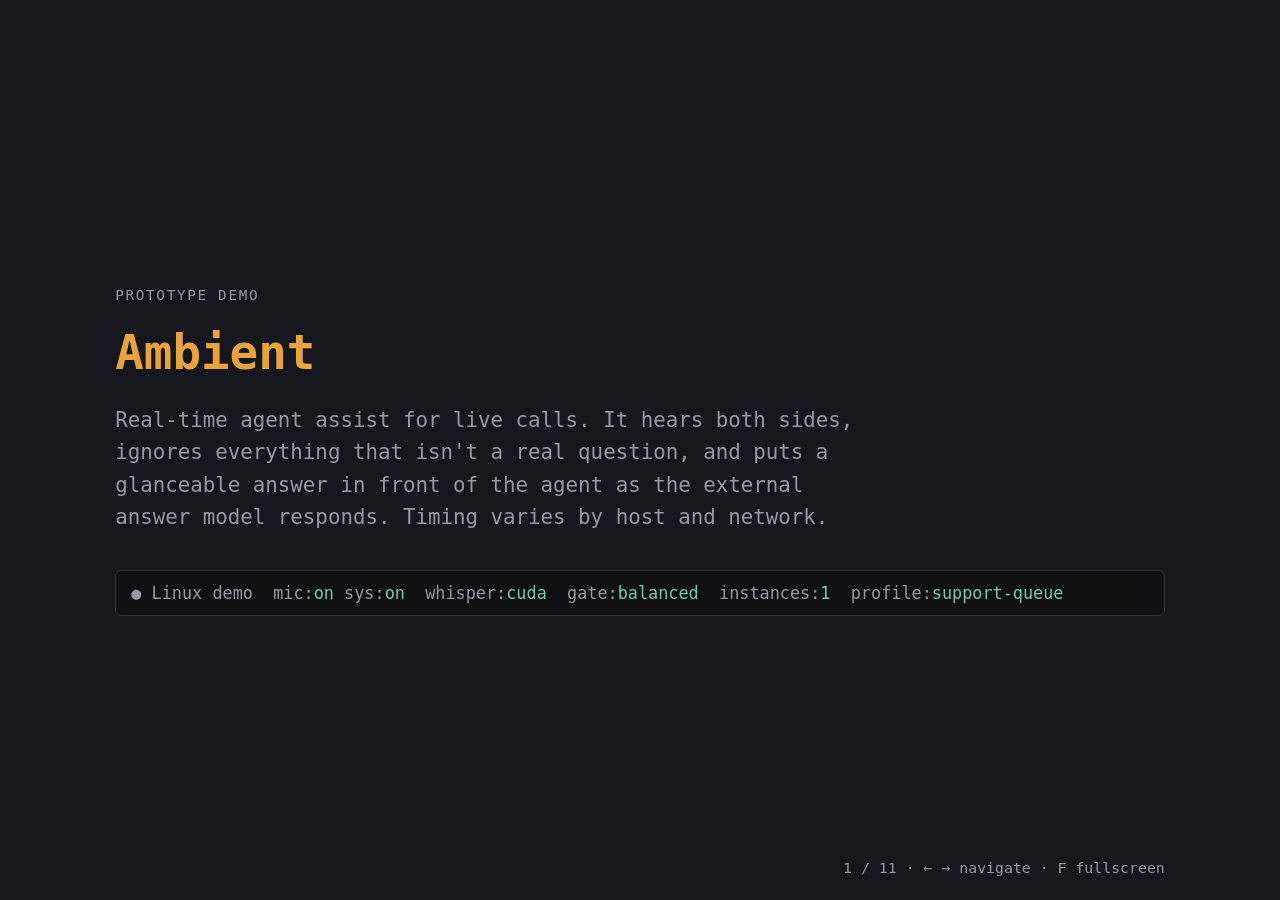
<file: docs/demo/callcenter-deck.html>
<!DOCTYPE html>
<html lang="en">
<head>
<meta charset="utf-8">
<title>Ambient — Call-Center Agent Assist</title>
<meta name="viewport" content="width=device-width, initial-scale=1">
<style>
  :root {
    --bg: #16161d; --panel: #1e1e28; --ink: #e8e6e0; --dim: #9a97a3;
    --accent: #e8a33d; --accent2: #7cc7a5; --line: #34323e;
  }
  * { box-sizing: border-box; margin: 0; padding: 0; }
  html, body { height: 100%; background: var(--bg); color: var(--ink);
    font: 400 clamp(16px, 2.2vh, 22px)/1.55 "Iosevka", "JetBrains Mono", "Cascadia Code", ui-monospace, monospace; }
  .slide { display: none; height: 100vh; padding: 7vh 9vw; flex-direction: column; justify-content: center; }
  .slide.active { display: flex; }
  h1 { font-size: 2.4em; line-height: 1.15; color: var(--accent); font-weight: 600; margin-bottom: .5em; }
  h2 { font-size: 1.7em; color: var(--accent); font-weight: 600; margin-bottom: .9em; }
  h3 { color: var(--accent2); margin: 1.1em 0 .35em; font-size: 1.05em; }
  p  { margin-bottom: .8em; max-width: 62ch; }
  .sub { color: var(--dim); font-size: 1.05em; max-width: 60ch; }
  ul { list-style: none; max-width: 68ch; }
  li { padding: .34em 0 .34em 1.6em; position: relative; }
  li::before { content: "•"; color: var(--accent); position: absolute; left: .4em; }
  li b { color: var(--accent2); font-weight: 600; }
  .card { background: var(--panel); border: 1px solid var(--accent); border-radius: 6px;
    padding: 1em 1.3em; margin: 1em 0; max-width: 62ch; }
  .card .q { color: var(--accent); font-weight: 600; }
  .card .a { margin-top: .5em; }
  .card ul { margin-top: .5em; } .card li { padding: .12em 0 .12em 1.4em; }
  .dim { color: var(--dim); }
  table { border-collapse: collapse; margin-top: .8em; }
  td, th { padding: .38em 1.4em .38em 0; text-align: left; border-bottom: 1px solid var(--line); }
  th { color: var(--dim); font-weight: 400; }
  td:last-child { color: var(--accent2); }
  .flow { display: flex; gap: .6em; align-items: center; flex-wrap: wrap; margin: 1.2em 0; }
  .flow span { background: var(--panel); border: 1px solid var(--line); border-radius: 6px; padding: .5em .9em; white-space: nowrap; }
  .flow em { color: var(--accent); font-style: normal; }
  .foot { position: fixed; bottom: 2.2vh; right: 9vw; color: var(--dim); font-size: .75em; }
  .tag { color: var(--dim); letter-spacing: .12em; text-transform: uppercase; font-size: .72em; margin-bottom: 1.4em; }
  .statusbar { background: #100f14; border: 1px solid var(--line); border-radius: 6px;
    padding: .55em .9em; font-size: .85em; color: var(--dim); margin-top: 1.2em; white-space: nowrap; overflow: hidden; }
  .statusbar b { color: var(--accent2); font-weight: 400; }
  kbd { background: var(--panel); border: 1px solid var(--line); border-radius: 4px; padding: .05em .45em; font-size: .9em; }
</style>
</head>
<body>

<section class="slide active">
  <div class="tag">prototype demo</div>
  <h1>Ambient</h1>
  <p class="sub">Real-time agent assist for live calls. It hears both sides, ignores
  everything that isn't a real question, and puts a glanceable answer in front of
  the agent as the external answer model responds. Timing varies by host and network.</p>
  <div class="statusbar">● Linux demo&nbsp;&nbsp;mic:<b>on</b> sys:<b>on</b>&nbsp;&nbsp;whisper:<b>cuda</b>&nbsp;&nbsp;gate:<b>balanced</b>&nbsp;&nbsp;instances:<b>1</b>&nbsp;&nbsp;profile:<b>support-queue</b></div>
</section>

<section class="slide">
  <h2>The problem</h2>
  <ul>
    <li>Agents put customers <b>on hold to search the knowledge base</b> — the single biggest dead-air driver.</li>
    <li>New agents take <b>months to ramp</b>; product knowledge lives in a few veterans' heads.</li>
    <li>Existing "agent assist" tools transcribe everything and suggest constantly — <b>a firehose the agent learns to ignore</b>.</li>
  </ul>
  <p class="dim" style="margin-top:1.4em">The scarce resource isn't answers. It's the agent's attention, mid-sentence.</p>
</section>

<section class="slide">
  <h2>What it does</h2>
  <div class="flow">
    <span>customer + agent audio</span> →
    <span>local transcription <em>host-dependent</em></span> →
    <span>question gate <em>filters noise</em></span> →
    <span>answer card <em>streams from Claude</em></span> →
    <span>optional audit <em>revises if wrong</em></span>
  </div>
  <ul>
    <li><b>Passive.</b> It never prompts, never interrupts, never needs a click during a call.</li>
    <li><b>Selective.</b> Statements, small talk and rhetoric produce nothing. Only real questions become cards.</li>
    <li><b>Defined boundary.</b> Raw audio/STT/primary gating are local; transcript context goes to Claude for answers and recovery.</li>
  </ul>
</section>

<section class="slide">
  <h2>Hears both sides — no telephony integration</h2>
  <ul>
    <li>The customer is <b>whatever the configured capture input receives</b>: PipeWire monitors, WASAPI loopback, or a virtual CoreAudio input such as BlackHole.</li>
    <li>The agent is the microphone. The validated Linux host adds <b>noise suppression and auto-gain</b>; that processing is not a macOS claim.</li>
    <li>Every output endpoint is watched at once; the one carrying speech <b>wins automatically</b> when the call moves between headset and speakers.</li>
    <li>A channel that goes deaf shows <b>SILENT ⚠</b> instead of pretending to work.</li>
  </ul>
  <p class="dim" style="margin-top:1.2em">Prototype-grade integration cost: zero. It works with the dialer you already have.</p>
</section>

<section class="slide">
  <h2>The question gate is the product</h2>
  <ul>
    <li>Free heuristics answer explicit interrogatives <b>instantly</b> and drop filler, rhetorical tags ("…right?"), and talk aimed at someone else.</li>
    <li>Uncertain speech goes to a <b>local LLM judge</b> (~0.5&thinsp;s on the original RTX host; unmeasured on Mac) that catches indirect asks: <span class="dim">"I was wondering whether my plan covers roaming."</span></li>
    <li>Command-form asks count: <span class="dim">"Talk me through the cancellation policy."</span> Operator-channel commands fast-accept; permissive customer-channel commands require the local semantic judge.</li>
    <li>Per-channel rules: the <b>customer channel is mined freely</b>; the agent's own narration is never mined.</li>
  </ul>
  <table>
    <tr><th>Labelled eval set (balanced mode)</th><td>26 / 26 correct</td></tr>
    <tr><th>False positives</th><td>0 — an unasked answer is treated as the worst failure</td></tr>
  </table>
</section>

<section class="slide">
  <h2>Answers built for glancing</h2>
  <div class="card">
    <div class="q">Q&nbsp; Does the premium plan include international roaming?</div>
    <div class="a">A&nbsp; Yes — Premium includes roaming in 48 countries at no extra charge; data is capped at 5&thinsp;GB per trip.</div>
    <ul>
      <li>48 countries, no add-on needed</li>
      <li>5&thinsp;GB roaming cap per trip</li>
      <li>Cap raise: +$10 → 15&thinsp;GB</li>
    </ul>
  </div>
  <ul>
    <li>First line is <b>sayable verbatim</b>; bullets are keyword prompts, not paragraphs.</li>
    <li>Streams word by word as Claude responds; a live audit observed <b>3.8–21.8&thinsp;s</b> first-pass end to end.</li>
    <li>Follow-ups resolve against earlier answers: <span class="dim">"and the second option?"</span> A scenario stated before the question <b>constrains the answer</b>.</li>
    <li>Pricing/version questions trigger a <b>live lookup</b> instead of trusting model memory.</li>
  </ul>
</section>

<section class="slide">
  <h2>It checks its own work</h2>
  <h3>Answer audit — optional, default off</h3>
  <ul>
    <li>A second pass with a wider context window re-reads each delivered answer.</li>
    <li>Replaces the card (marked <b>revised</b>) only when materially wrong — missed constraint, misheard question, factual error. Correct cards never flicker.</li>
  </ul>
  <h3>Missed-question sweeper — every 25&thinsp;s</h3>
  <ul>
    <li>Judgment-stage rejections get a best-effort second look with wider context.</li>
    <li>A pre-cap audit saw <b>~44–210&thinsp;s</b> recoveries; the current release discards candidates older than <b>60&thinsp;s</b>. Neither number is a delivery SLA, and misses remain possible.</li>
  </ul>
</section>

<section class="slide">
  <h2>Privacy &amp; compliance posture</h2>
  <ul>
    <li><b>Local:</b> raw audio, Whisper transcription, and the primary Ollama gate. Claude receives no raw audio.</li>
    <li><b>External:</b> primary answers receive the accepted turn, recent transcript/history, profile context, and grounding. The default sweep also sends rejected candidates and wider context; optional verification sends more.</li>
    <li><b>Web lookup:</b> when triggered, adds outbound search queries and results.</li>
    <li><b>Session logs:</b> local plaintext, replayable for QA; git-ignore is not encryption or retention control.</li>
    <li><b>Consent:</b> every participant must agree to capture, transcription, logging, and external processing before use.</li>
  </ul>
</section>

<section class="slide">
  <h2>Measured, not promised</h2>
  <table>
    <tr><th>Transcription (warm, GPU)</th><td>~0.2–0.3 s per utterance</td></tr>
    <tr><th>Question gate (LLM stage)</th><td>~0.5–0.6 s</td></tr>
    <tr><th>Controlled answer process</th><td>~3.5–9 s on original host</td></tr>
    <tr><th>Later live first pass</th><td>3.8–21.8 s; 6/12 over 10 s</td></tr>
    <tr><th>Audit correction, when needed</th><td>~8 s behind the card</td></tr>
    <tr><th>Historical recovery, before cap</th><td>~44–210 s in later audit</td></tr>
    <tr><th>Current candidate lifetime</th><td>60 s maximum; not a delivery SLA</td></tr>
    <tr><th>Apple-Silicon macOS</th><td>No real-hardware latency table yet</td></tr>
  </table>
  <p class="dim" style="margin-top:1.2em">RTX-host observations, not SLAs. macOS 14+ on Apple Silicon is a release candidate; Intel/Rosetta is unsupported; one live instance is supported.</p>
</section>

<section class="slide">
  <h2>From prototype to production</h2>
  <ul>
    <li><b>Knowledge:</b> per-queue profiles today → retrieval over the real KB and policy docs.</li>
    <li><b>Workflow:</b> answer cards today → push to CRM/ticket, disposition suggestions, wrap-up summaries from the session log.</li>
    <li><b>Audio:</b> desktop capture today → SIP/CTI taps for hard-phone floors; speaker diarization for speakerphone.</li>
    <li><b>Models:</b> answer endpoint is one config line — point it at the approved deployment.</li>
  </ul>
  <p style="margin-top:1.4em">The core paths are built and measured on the named development host; each release machine and call route still needs acceptance.</p>
</section>

<section class="slide">
  <h1>Live demo</h1>
  <p class="sub">One machine, one launcher script, a real call playing through the speakers.</p>
  <ul style="margin-top:1em">
    <li>Watch the agent talk — <b>nothing happens</b>. The gate is the product.</li>
    <li>Watch the customer ask — <b>the card streams when Claude responds</b>; do not promise a fixed time.</li>
    <li><kbd>a</kbd> force-answer &nbsp; <kbd>p</kbd> pause &nbsp; <kbd>x</kbd> switch knowledge profile &nbsp; <kbd>l</kbd> replay a past call</li>
  </ul>
</section>

<div class="foot"><span id="pos"></span> · ← → navigate · F fullscreen</div>

<script>
  const slides = [...document.querySelectorAll(".slide")];
  let index = 0;
  const pos = document.getElementById("pos");
  function show(next) {
    index = Math.max(0, Math.min(slides.length - 1, next));
    slides.forEach((slide, i) => slide.classList.toggle("active", i === index));
    pos.textContent = (index + 1) + " / " + slides.length;
  }
  addEventListener("keydown", (event) => {
    if (["ArrowRight", "PageDown", " "].includes(event.key)) show(index + 1);
    else if (["ArrowLeft", "PageUp"].includes(event.key)) show(index - 1);
    else if (event.key === "Home") show(0);
    else if (event.key === "End") show(slides.length - 1);
    else if (event.key.toLowerCase() === "f") document.documentElement.requestFullscreen?.();
  });
  addEventListener("click", () => show(index + 1));
  show(0);
</script>
</body>
</html>
</file>
